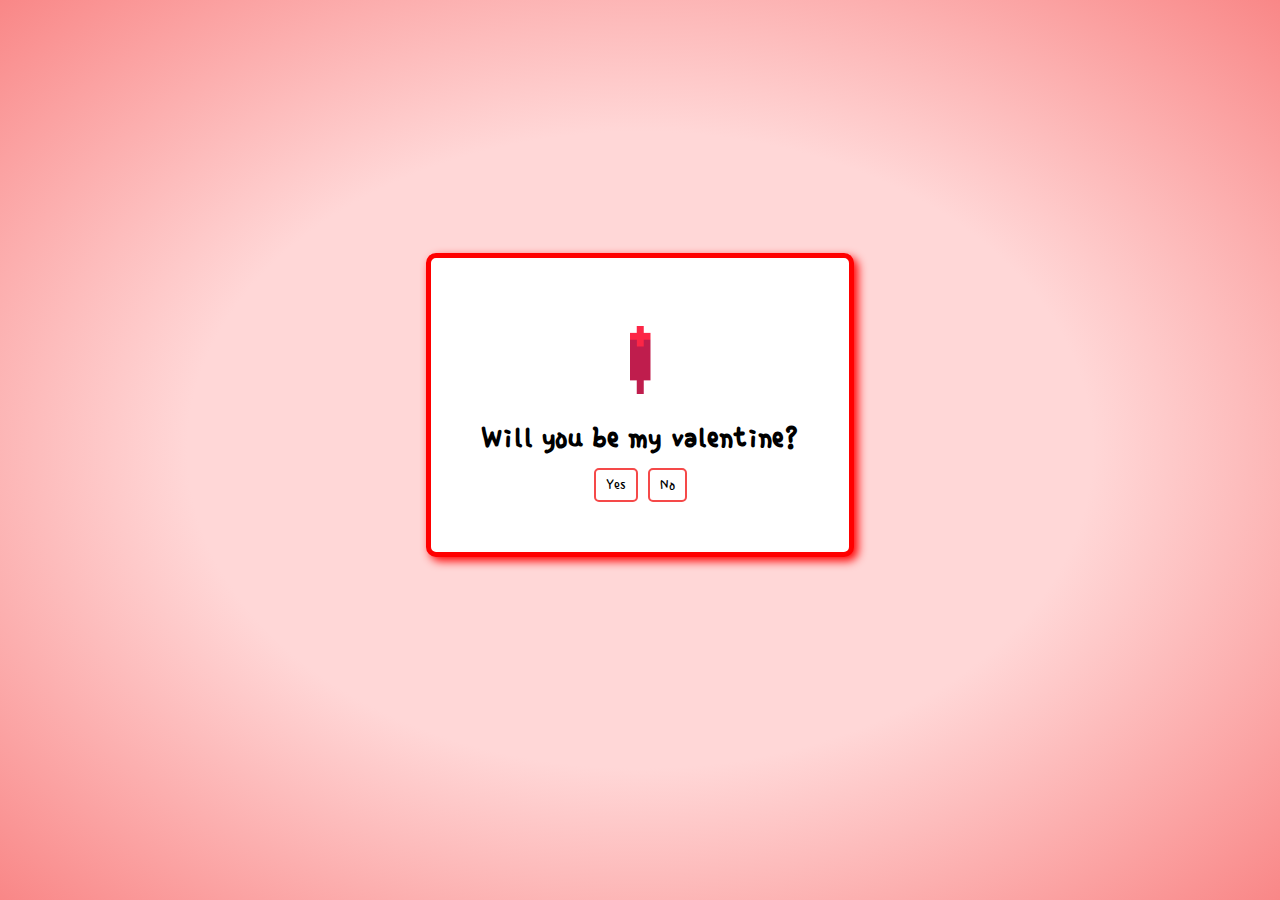
<file: index.html>
<!DOCTYPE html>
<html lang="en">
<head>
    <meta charset="UTF-8">
    <meta name="viewport" content="width=device-width, initial-scale=1.0">
    <title>Important!</title>
    <link rel="icon" href="assets/icon.png">
    <link rel="stylesheet" href="style.css">
</head>
<body class="show">
    <div id="img-cont">
        <img id="dec1" class="decors" src="assets/d1.gif">
        <img id="dec1-1" class="decors" src="assets/d2.gif">
        <img width="255" height="175" id="dec4" class="decors" src="assets/d4.gif">
        <img width="255" height="175" id="dec4-1" class="decors" src="assets/d4.gif">
        <img id="fw-1" class="decors" src="assets/fw.gif">
        <img id="fw-2" class="decors" src="assets/fw.gif">
    </div>
    <img id="grat" width="200" height="200" src="assets/cry.png">
    <div id="container">
        <img width="100" height="100" id="heart" src="assets/heart.gif">
        <img width="100" height="100" id="hug" src="assets/hug.gif">
        <h1 id="head">Will you be my valentine?</h1>
        <span>
            <button type="button" class="btn" id="yes" onclick="yes()">Yes</button>
            <button type="button" class="btn" id="no" onclick="no()">No</button>
        </span>
    </div>
    <script src="sys.js"></script>
</body>
</html>
</file>
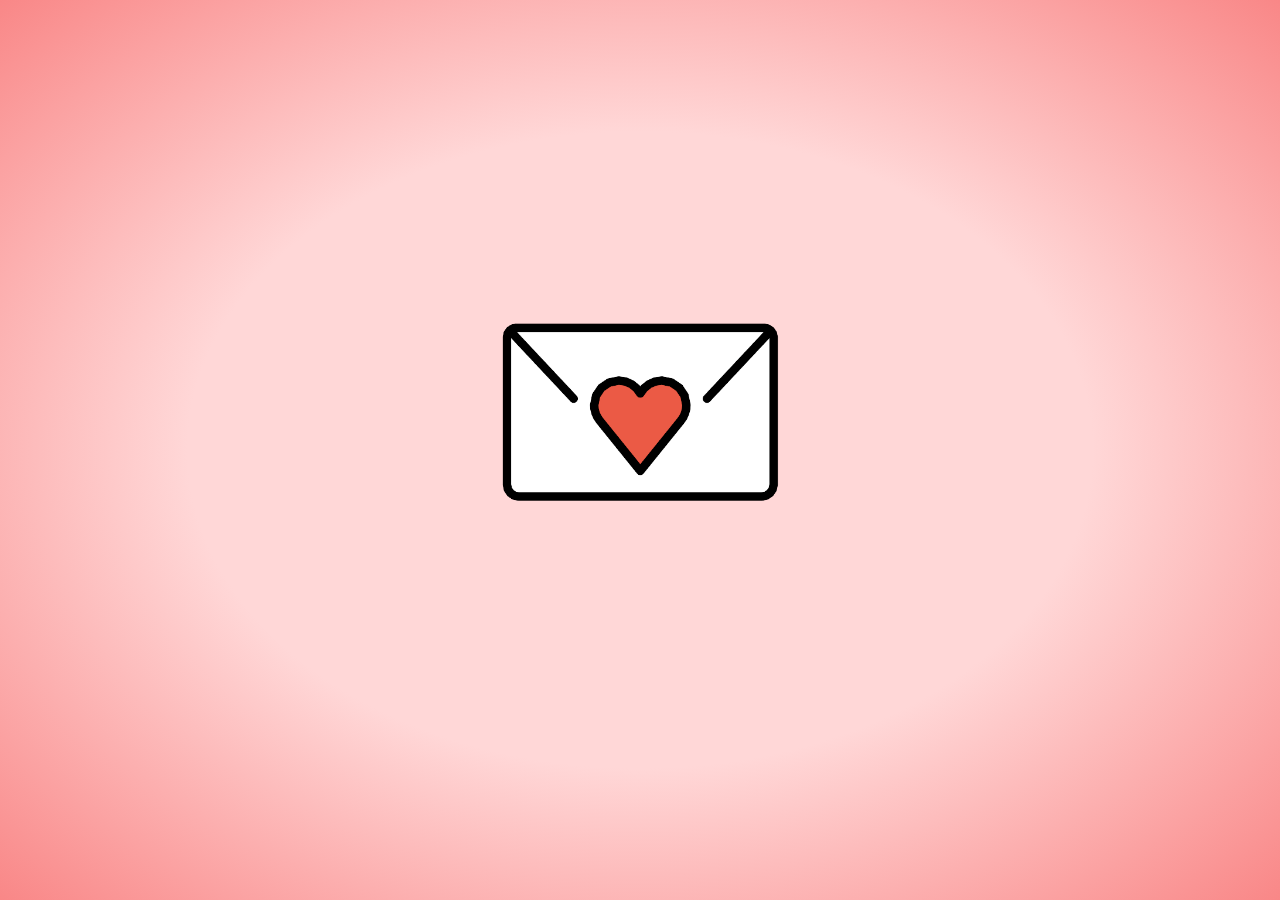
<file: base.html>
<!DOCTYPE html>
<html lang="en">
<head>
    <meta charset="UTF-8">
    <meta name="viewport" content="width=device-width, initial-scale=1.0">
    <title>You have a letter!</title>
    <link rel="icon" href="assets/icon.png">
    <style>
        @keyframes fadeIn {
            from {opacity: 0;}
            to {opacity: 1;}
        }

        * {
            margin: 0;
            padding: 0;
            box-sizing: border-box;
        }

        body {
            display: flex;
            height: 90svh;
            align-items: center;
            justify-content: center;
            overflow-x: hidden;
            background: fixed no-repeat radial-gradient(rgb(255, 215, 215) 50%, rgb(249, 135, 135));
        }

        img {
            margin-top: 20px;
            animation: fadeIn 2s;
        }

        a {
            position: absolute;
            width: 280px;
            height: 190px;
            /* z-index: -1; */
        }

    </style>
</head>
<body>
    <img width="300" height="300" src="assets/icon.png">
    <a href="index.html"></a>
</body>
</html>
</file>
<file: style.css>
@import url('https://fonts.googleapis.com/css2?family=Pixelify+Sans&display=swap');
@import url('https://fonts.googleapis.com/css2?family=Single+Day&display=swap');

@keyframes fadeIn {
    from {opacity: 0;}
    to {opacity: 1;}
}

@keyframes slidefromR {
    from {
        transform: translateX(100px);
    }
    to {
        transform: translateX(0);
    }
}
@keyframes slidefromL {
    from {
        transform: translateX(-100px);
    }
    to {
        transform: translateX(0);
    }
}

:root {
    --f1: 'Pixelify Sans', sans-serif;
    --f2: 'Single Day', cursive;
}


* {
    margin: 0;
    padding: 0;
    box-sizing: border-box;
}

body {
    display: flex;
    height: 90svh;
    align-items: center;
    justify-content: center;
    overflow-x: hidden;
    background: fixed no-repeat radial-gradient(rgb(255, 215, 215) 50%, rgb(249, 135, 135));
}

.decors {   
    position: absolute;
    opacity: 0;
}

#img-cont > #dec1 {
    top: 0;
    left: 0;
    /* z-index: 10; */
}
#img-cont > #dec1-1 {
    top: 0;
    right: 0;
    /* z-index: 10; */
}

#img-cont > #dec4 {
    left: 0;
    bottom: 0;
    /* z-index: 10; */
}
#img-cont > #dec4-1 {
    right: 0;
    bottom: 0;
    /* z-index: 10; */
    /* transform: translateX(300px); */
}

#img-cont > #fw-1 {
    left: 15%;
    top: 0;
}
#img-cont > #fw-2 {
    right: 15%;
    bottom: 0;
}

#container {
    display: flex;
    flex-direction: column;
    align-items: center;
    padding: 50px;
    margin: 10px; 
    border: 5px solid rgb(255, 0, 0);
    border-radius: 10px;
    box-shadow: 4px 4px 10px red;
    text-align: center;
    font-family: var(--f2);
    background-color: white;
    z-index: 0;
}

#heart {
    opacity: 1;
}

#hug {
    position: absolute;
    opacity: 0;
}

#head {
    margin-top: 10px;
}

span {
    display: flex;
    margin-top: 10px;
    gap: 10px;
}

.btn {
    font-size: 1em;
    padding: 5px 10px 5px 10px;
    background-color: white;
    border: solid 2px rgb(245, 73, 73);
    border-radius: 5px;
    font-family: var(--f2);
    cursor: pointer;
}

.btn:hover {
    background-color: rgb(245, 73, 73);
    color: white;
}

/* FOR NO */
#grat {
    position: absolute;
    z-index: 0;
    opacity: 0;
}

.show {
    animation: fadeIn 1.5s ease 1s both;
    cursor: default;
}

.show1 {
    transition: opacity 0.5s ease 1s;
}

.animatetoR {
    animation: slidefromL 0.5s ease both;
}

.animatetoL {
    animation: slidefromR 0.5s ease both;
}
</file>
